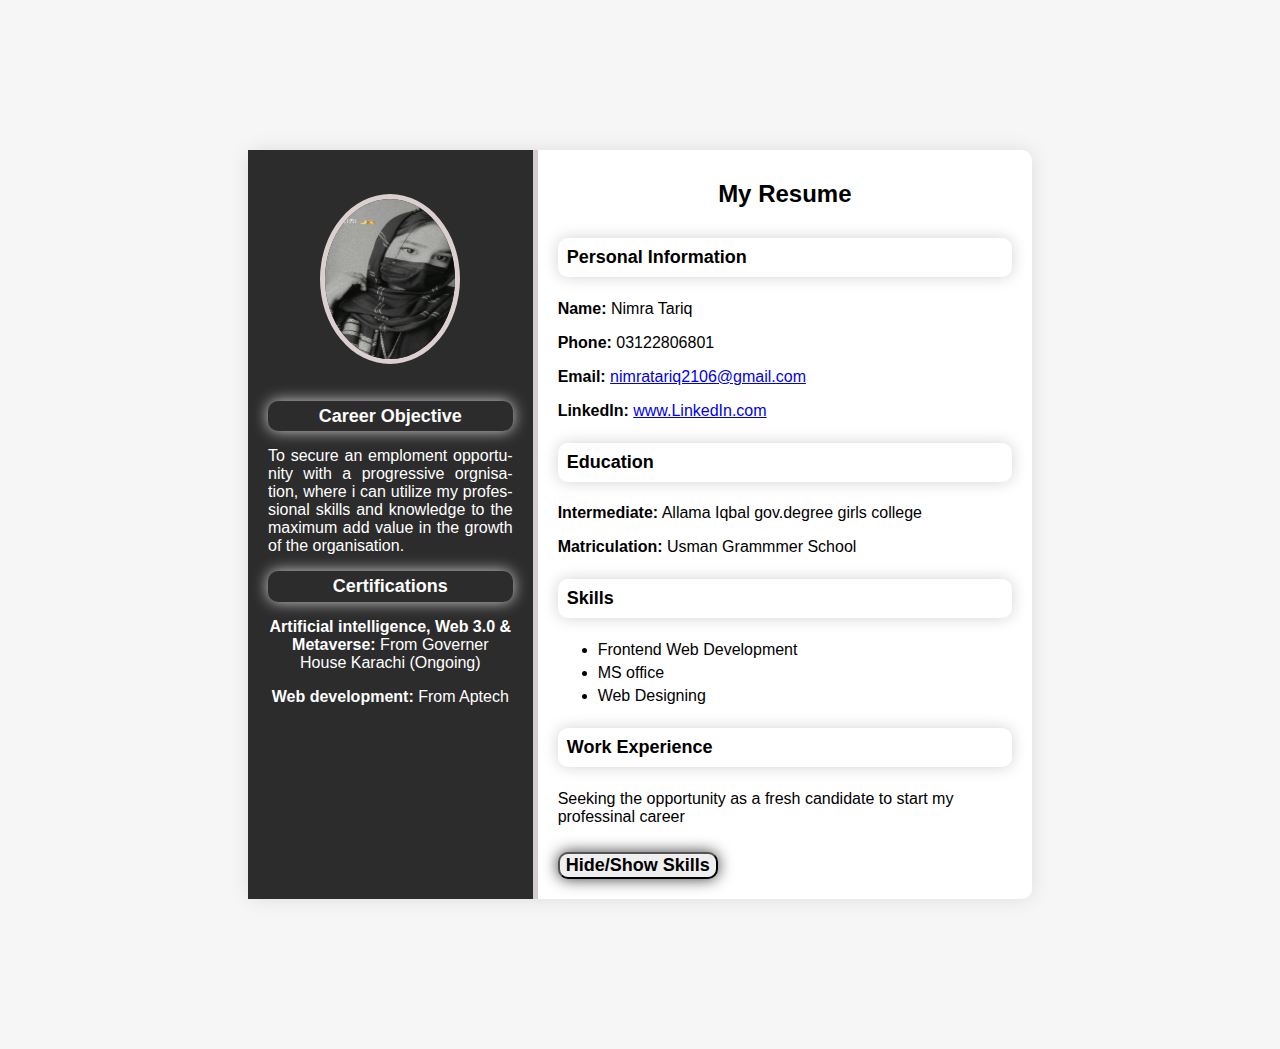
<file: milestone 1/index.html>
<!DOCTYPE html>
<html lang="en">
<head>
    <meta charset="UTF-8">
    <meta name="viewport" content="width=device-width, initial-scale=1.0">
    <title>My Resume</title>
    <link rel="stylesheet" href="style.css">
</head>
<body>
    <div class="resume-container">
        <div class="left-section">
            <img src="profile.jpeg " alt="profile picture" class="profile-picture">
            <section id="objective">
                <h3 style="color: rgb(252, 252, 252);">
                    Career Objective
                </h3>
                <p style="text-align: justify; hyphens: auto;">
                    To secure an emploment opportunity with a progressive orgnisation, where i can utilize my professional skills and knowledge to the maximum add value in the growth of the organisation.
                </p>
            </section>
            <section id="certification">
                <h3 style="color: rgb(252, 252, 252);">
                    Certifications
                </h3>
                <p>
                    <b>
                        Artificial intelligence, Web 3.0 & Metaverse:
                    </b>
                       From Governer House Karachi (Ongoing)
                </p>
                <p>
                    <b>
                        Web development:
                    </b>
                     From Aptech
                </p>
            </section>
        </div>
        <div class="right-section">
            <h1>
                My Resume
            </h1>
            <section id="personal-info">
                <h3>
                    Personal Information
                </h3>
                <p><b>Name:</b> Nimra Tariq</p>
                <p><b>Phone:</b> 03122806801</p>
                <p><b>Email:</b> <a href="mailto:nimratariq2106@gmail.com"> nimratariq2106@gmail.com</a></p>
                <p><b>LinkedIn:</b> <a href="https://www.linkedin.com/public-profile/settings?lipi=urn%3Ali%3Apage%3Ad_flagship3_profile_self_edit_contact-info%3Boi7Vs9WnSk2uYe4gGS1yFA%3D%3D" target="_blank">www.LinkedIn.com</a></p>
            </section>
            <section id="education">
                <h3>
                    Education
                </h3>
                <p><b>Intermediate:</b> Allama Iqbal gov.degree girls college</p>
                <p><b>Matriculation:</b> Usman Grammmer School</p>
            </section>
            <section id="skills">
                <h3>
                    Skills
                </h3>
                <ul>
                    <li>Frontend Web Development</li>
                    <li>MS office</li>
                    <li>Web Designing</li>
                </ul>
            </section>
            <section id="work experience">
                <h3>
                    Work Experience
                </h3>
                <p>
                    Seeking the opportunity as a fresh candidate to start my professinal career
                </p>

            </section>
            <button id="toggle-skills"><b>Hide/Show Skills</b></button>
        </div>
    </div>
    <script src="script.js"></script>
</body>
</html>
</file>
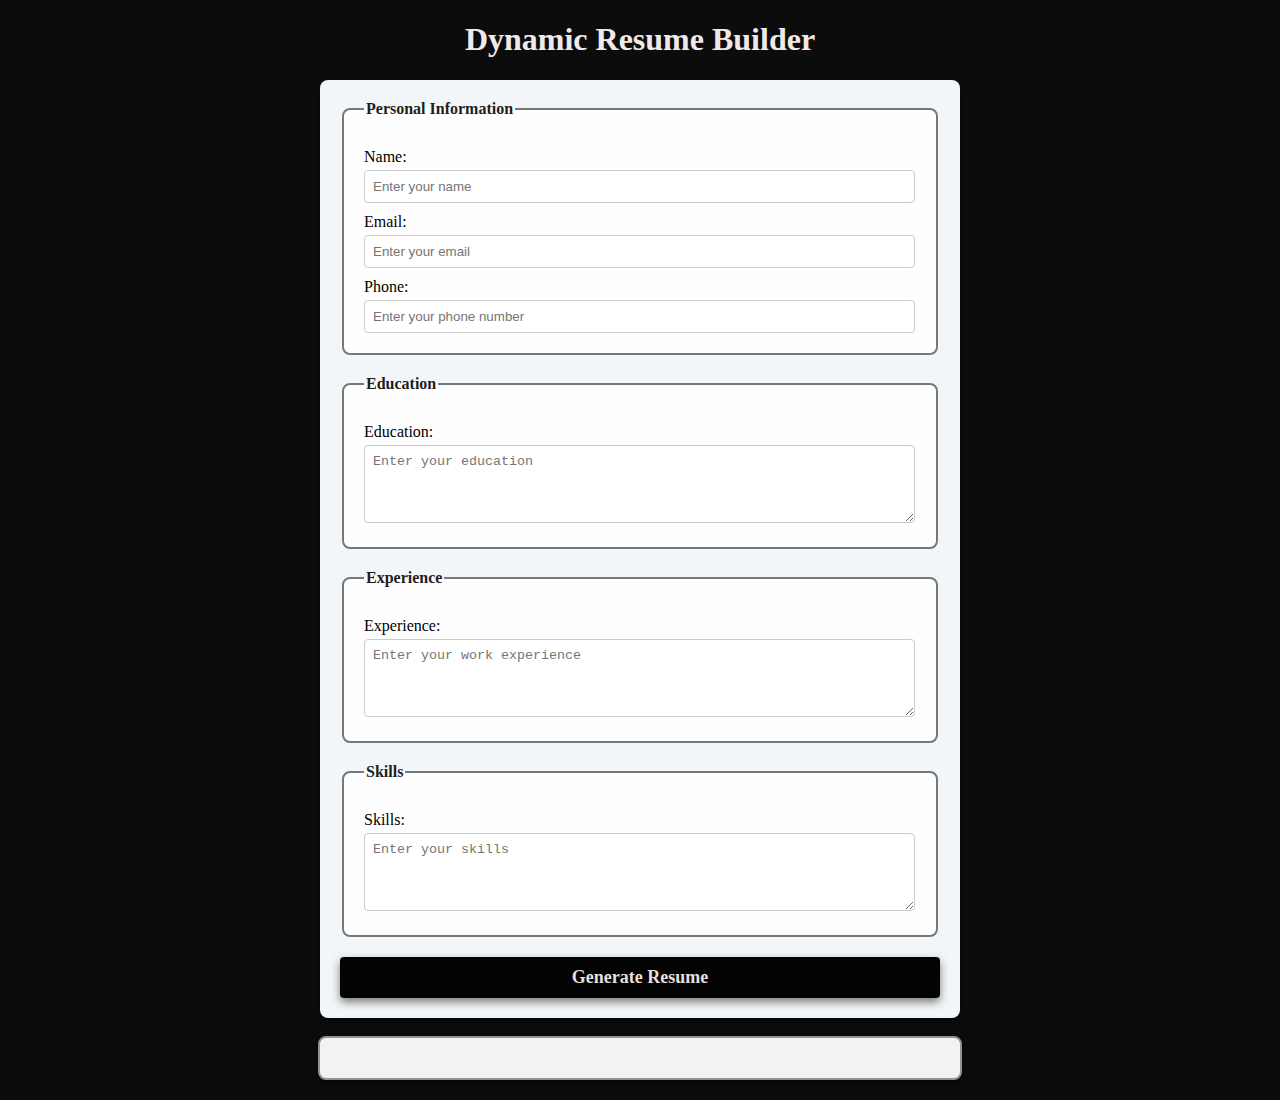
<file: milestone 3/index.html>
<!DOCTYPE html>
<html lang="en">
<head>
    <meta charset="UTF-8">
    <meta name="viewport" content="width=device-width, initial-scale=1.0">
    <title>Dynamic Resume Builder</title>
    <link rel="stylesheet" href="style.css">
</head>
<body>
    <h1>Dynamic Resume Builder</h1>
    <form id="resume-form">
        <fieldset>
            <legend>Personal Information</legend>
            <label for="name">Name:</label>
            <input type="text" id="name" placeholder="Enter your name" required>

            <label for="email">Email:</label>
            <input type="email" id="email" placeholder="Enter your email" required>

            <label for="phone">Phone:</label>
            <input type="tel" id="phone" placeholder="Enter your phone number" required>
        </fieldset>

        <fieldset>
            <legend>Education</legend>
            <label for="education">Education:</label>
            <textarea id="education" placeholder="Enter your education" rows="4" required></textarea>
        </fieldset>

        
        <fieldset>
            <legend>Experience</legend>
            <label for="experience">Experience:</label>
            <textarea id="experience" placeholder="Enter your work experience" rows="4" required></textarea>
        </fieldset>

         
        <fieldset>
            <legend>Skills</legend>
            <label for="skills">Skills:</label>
            <textarea id="skills" placeholder="Enter your skills" rows="4" required></textarea>
        </fieldset>

        <button type="submit"><b>Generate Resume</b></button>
    </form>
    <br>
    <div id="resume-display">
    </div>
    <script src="script.js"></script>
</body>
</html>
</file>
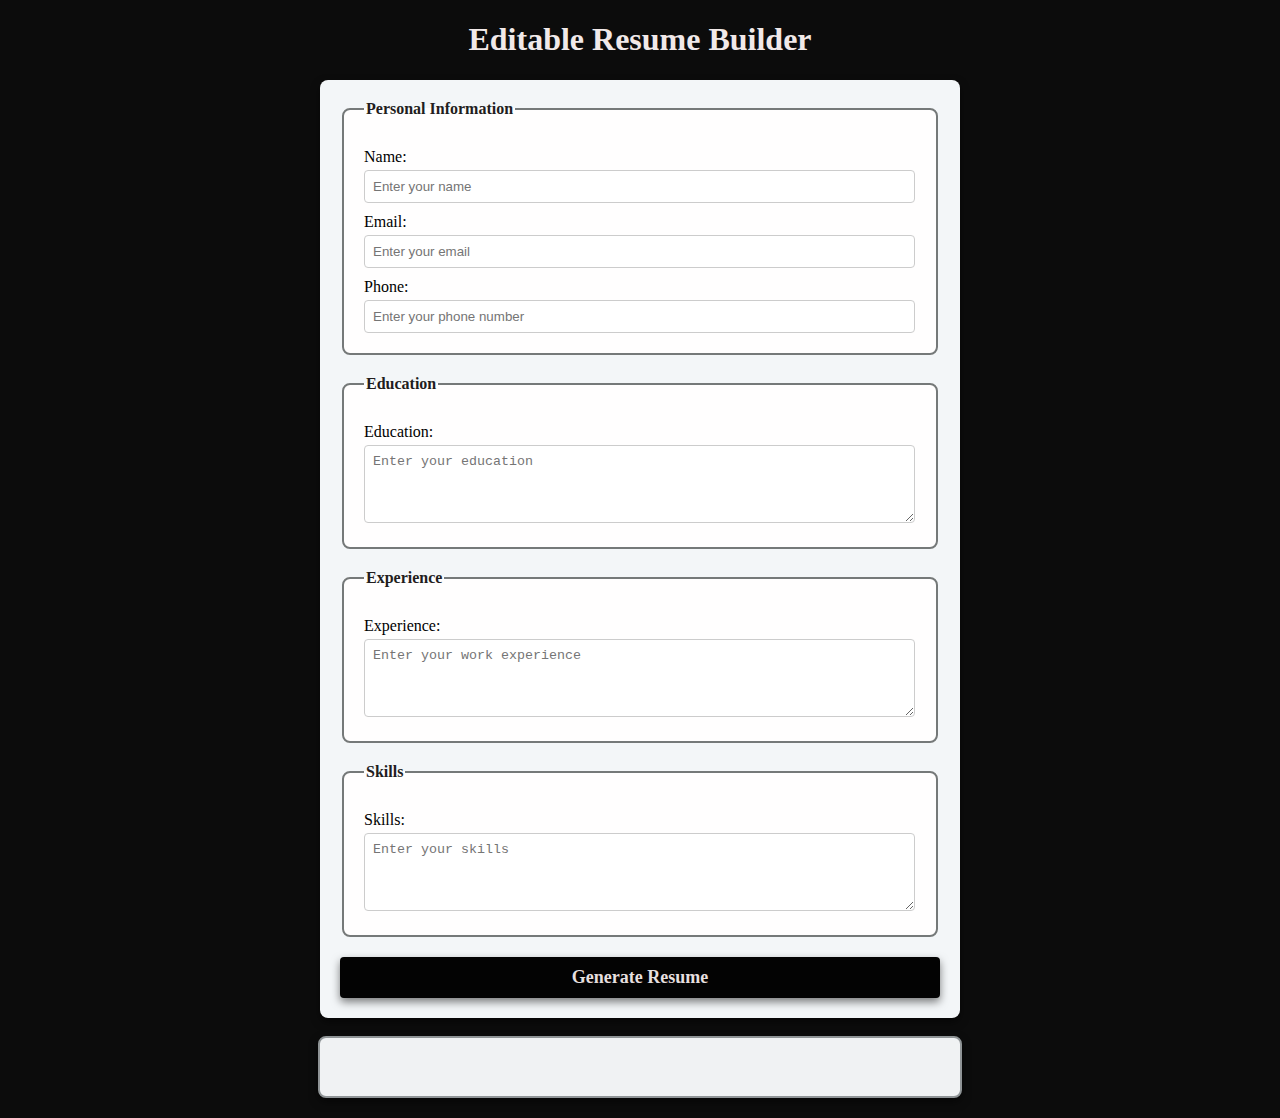
<file: milestone 4/index.html>
<!DOCTYPE html>
<html lang="en">
<head>
    <meta charset="UTF-8">
    <meta name="viewport" content="width=device-width, initial-scale=1.0">
    <title>Editable Resume Builder</title>
    <link rel="stylesheet" href="style.css">
</head>
<body>
    <h1>Editable Resume Builder</h1>
    <form id="resume-form">
        <fieldset>
            <legend>Personal Information</legend>
            <label for="name">Name:</label>
            <input type="text" id="name" placeholder="Enter your name" required>

            <label for="email">Email:</label>
            <input type="email" id="email" placeholder="Enter your email" required>

            <label for="phone">Phone:</label>
            <input type="tel" id="phone" placeholder="Enter your phone number" required>
        </fieldset>

        <fieldset>
            <legend>Education</legend>
            <label for="education">Education:</label>
            <textarea id="education" placeholder="Enter your education" rows="4" required></textarea>
        </fieldset>

        
        <fieldset>
            <legend>Experience</legend>
            <label for="experience">Experience:</label>
            <textarea id="experience" placeholder="Enter your work experience" rows="4" required></textarea>
        </fieldset>

         
        <fieldset>
            <legend>Skills</legend>
            <label for="skills">Skills:</label>
            <textarea id="skills" placeholder="Enter your skills" rows="4" required></textarea>
        </fieldset>

        <button type="submit"><b>Generate Resume</b></button>
    </form>
    <br>
    <div id="resume-display" contenteditable="true">
    </div>
    <script src="script.js"></script>
</body>
</html>
</file>
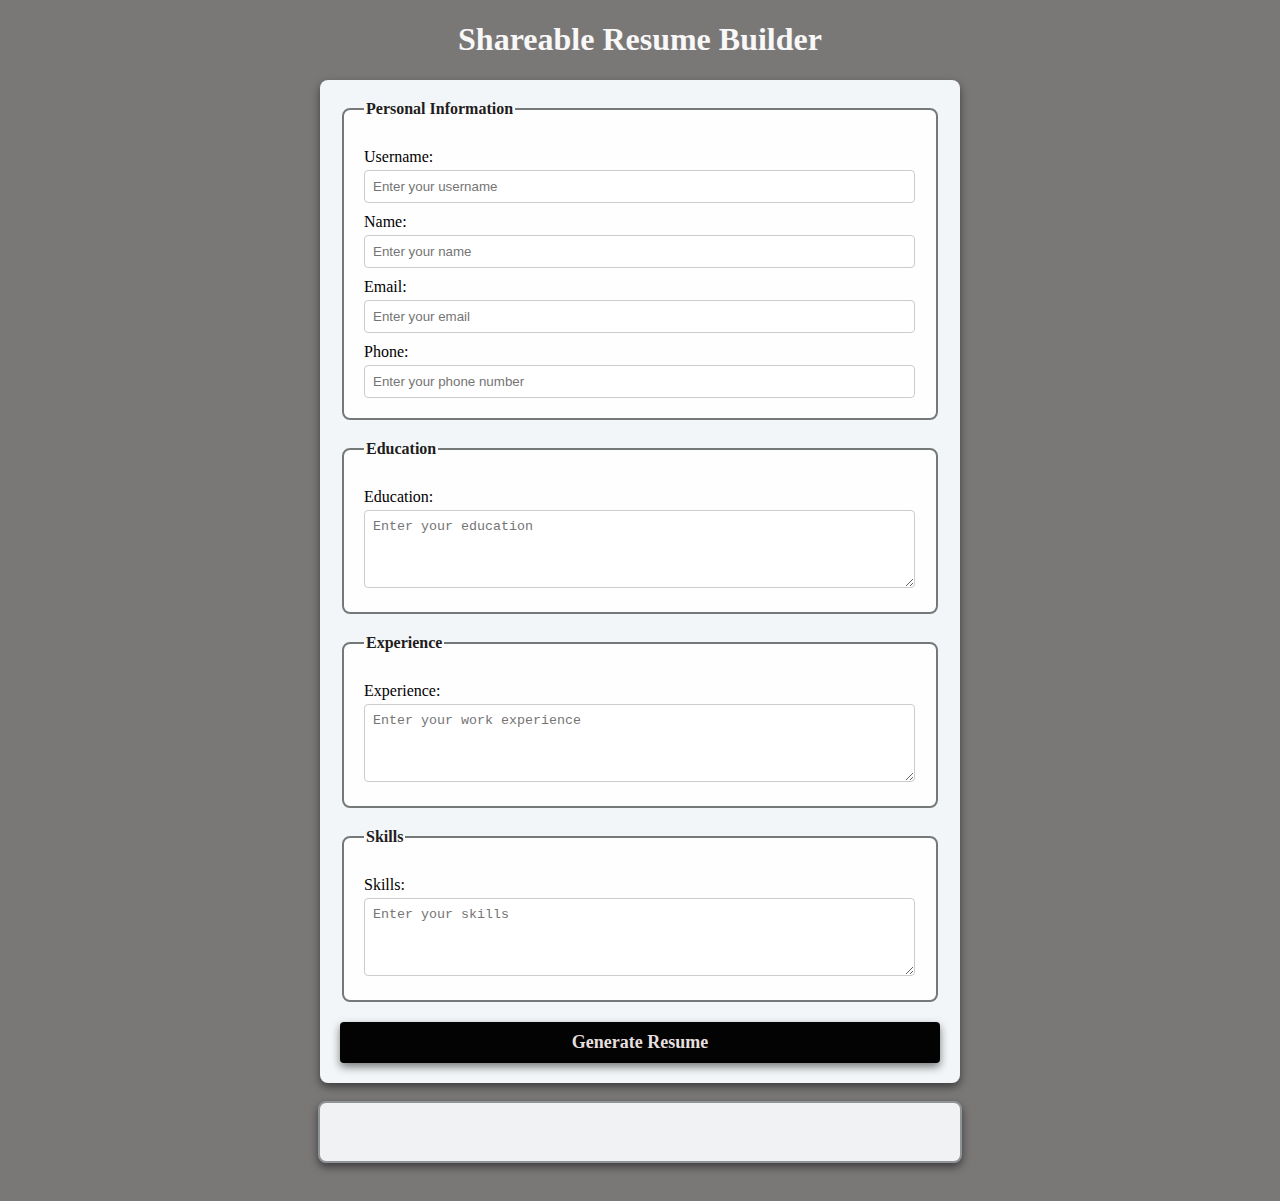
<file: milestone 5/index.html>
<!DOCTYPE html>
<html lang="en">
<head>
    <meta charset="UTF-8">
    <meta name="viewport" content="width=device-width, initial-scale=1.0">
    <title>Shareable Resume Builder</title>
    <link rel="stylesheet" href="style.css">
</head>
<body>
    <h1>Shareable Resume Builder</h1>
    <form id="resume-form">
        <fieldset>
            <legend>Personal Information</legend>
            <label for="username">Username:</label>
            <input type="text" id="username" placeholder="Enter your username" required>

            <label for="name">Name:</label>
            <input type="text" id="name" placeholder="Enter your name" required>

            <label for="email">Email:</label>
            <input type="email" id="email" placeholder="Enter your email" required>

            <label for="phone">Phone:</label>
            <input type="tel" id="phone" placeholder="Enter your phone number" required>
        </fieldset>

        <fieldset>
            <legend>Education</legend>
            <label for="education">Education:</label>
            <textarea id="education" placeholder="Enter your education" rows="4" required></textarea>
        </fieldset>

        
        <fieldset>
            <legend>Experience</legend>
            <label for="experience">Experience:</label>
            <textarea id="experience" placeholder="Enter your work experience" rows="4" required></textarea>
        </fieldset>

         
        <fieldset>
            <legend>Skills</legend>
            <label for="skills">Skills:</label>
            <textarea id="skills" placeholder="Enter your skills" rows="4" required></textarea>
        </fieldset>

        <button type="submit"><b>Generate Resume</b></button>
    </form>
    <br>
    <div id="resume-display" contenteditable="true">
    </div>
    <br>
    <div id="shareable-link-container" style="display: none;">
        <h2>Shareable Link</h2>
        <p>Here is your unique link to view or edit your resume:</p>
        <a href="#" id="shareable-link" target="_blank"></a>
        <br>
        <button id="download-pdf"><b>Download as PDF</b></button>

    </div>
    <script src="script.js"></script>
</body>
</html>
</file>
<file: milestone 1/style.css>
/* General Styling */
body {
    font-family: 'Arial', sans-serif;
    background-color: #f4f4f4dc;
    margin: 0;
    padding: 150px;
}

.resume-container {
    display: flex;
    background-color: white;
    width: 80%;
    margin: 0 auto;
    border-radius: 10px;
    box-shadow: 0 0 20px rgba(0, 0, 0, 0.1);
}

/* Left Section Styling */
.left-section {
    background-color: #2c2c2c;
    color: white;
    padding: 20px;
    width: 35%;
    text-align: center;
    border-right: 5px solid #d4cdce;
}

.profile-picture {
    width: 130px;
    height: 160px;
    margin-top: 10%;
    border-radius: 50%;
    border: 5px solid #dbcfd0;
    margin-bottom: 20px;
}

h1 {
    font-size: 24px;
    margin: 10px 0;
    margin-bottom: 30px;
    text-align: center;
}

h3 {
    font-size: 18px;
    padding: 2%;
    margin: 20px 0 10px;
    color: black;
    border-radius: 10px;
    box-shadow: 0 0 15px #d6d0d0;
    margin-top: 5%;
    margin-bottom: 5%;
}

ul {
    list-style-type: fill round;
    padding: 10;
    margin: 10px 0;
}

ul li {
    margin: 5px 0;
}

/* Right Section Styling */
.right-section {
    padding: 20px;
    width: 65%;
}

button {
    font-family: Arial, sans-serif;
    border-radius: 10px;
    box-shadow: 0 0 15px rgb(58, 57, 57);
    cursor: pointer;
    margin-top: 10px;
    font-size: 18px;
}

button:hover {
    background-color: #7e7979;
}
</file>
<file: milestone 3/style.css>
/* Styling form and resume sections */

body {
    font-family: 'Times New Roman', Times, serif;
    margin: 20px;
    padding: 0;
    background-color: rgb(12, 12, 12);
}

form {
    margin: auto;
    background-color: rgb(243, 246, 248);
    border-radius: 8px;
    box-shadow: 0 4px 8px rgba(0, 0, 0, 0.5);
    padding: 20px;
    max-width: 600px;
}

h1 {
    text-align: center;
    color: rgb(241, 233, 233);
}

fieldset {
    border: 2px solid rgb(117, 121, 121);
    border-radius: 8px;
    padding: 20px;
    margin-bottom: 20px;
    background-color: rgb(255, 254, 254);
}

legend {
    font-weight: bold;
    text-align: left;
    color: rgb(34, 29, 29);
}

label {
    display: block;
    margin-top: 10px;
    color: black;

}

input,textarea {
    margin-top: 4px;
    padding: 8px;
    width: calc(100% - 1px);
    border: 1px solid rgb(204, 204, 204);
    border-radius: 4px;
    box-sizing: border-box;
}

button {
    display: block;
    width: 100%;
    background-color: rgb(3, 3, 3);
    color: rgb(230, 223, 223);
    border: none;
    border-radius: 4px;
    box-shadow: 0 4px 8px rgba(0, 0, 0, 0.5);
    margin-top: 10px;
    font-size: 18px;
    font-family: 'Times New Roman', Times, serif;
    padding: 10px;
    cursor: pointer;
}

button :hover {
    color: rgb(139, 139, 143);
}

#resume-display {
    max-width: 600px;
    margin: auto;
    padding: 20px;
    border: 2px solid rgb(143, 148, 150);
    border-radius: 8px;
    background-color: rgb(240, 242, 243);
    box-shadow: 0 4px 8px rgba(0, 0, 0, 0.5);
}

#resume-display h2 {
    color: black;
}
</file>
<file: milestone 4/style.css>
/* Styling form and resume sections */

body {
    font-family: 'Times New Roman', Times, serif;
    margin: 20px;
    padding: 0;
    background-color: rgb(12, 12, 12);
}

form {
    margin: auto;
    background-color: rgb(243, 246, 248);
    border-radius: 8px;
    box-shadow: 0 4px 8px rgba(0, 0, 0, 0.5);
    padding: 20px;
    max-width: 600px;
}

h1 {
    text-align: center;
    color: rgb(241, 233, 233);
}

fieldset {
    border: 2px solid rgb(117, 121, 121);
    border-radius: 8px;
    padding: 20px;
    margin-bottom: 20px;
    background-color: rgb(255, 254, 254);
}

legend {
    font-weight: bold;
    text-align: left;
    color: rgb(34, 29, 29);
}

label {
    display: block;
    margin-top: 10px;
    color: black;

}

input,textarea {
    margin-top: 4px;
    padding: 8px;
    width: calc(100% - 1px);
    border: 1px solid rgb(204, 204, 204);
    border-radius: 4px;
    box-sizing: border-box;
}

button {
    display: block;
    width: 100%;
    background-color: rgb(3, 3, 3);
    color: rgb(230, 223, 223);
    border: none;
    border-radius: 4px;
    box-shadow: 0 4px 8px rgba(0, 0, 0, 0.5);
    margin-top: 10px;
    font-size: 18px;
    font-family: 'Times New Roman', Times, serif;
    padding: 10px;
    cursor: pointer;
}

button :hover {
    color: rgb(139, 139, 143);
}

#resume-display {
    max-width: 600px;
    margin: auto;
    padding: 20px;
    border: 2px solid rgb(143, 148, 150);
    border-radius: 8px;
    background-color: rgb(240, 242, 243);
    box-shadow: 0 4px 8px rgba(0, 0, 0, 0.5);
    outline: none;
}

#resume-display h2 {
    color: black;
}
</file>
<file: milestone 5/style.css>
/* Styling form and resume sections */

body {
    font-family: 'Times New Roman', Times, serif;
    margin: 20px;
    padding: 0;
    background-color: rgb(122, 119, 119);
}

form {
    margin: auto;
    background-color: rgb(243, 246, 248);
    border-radius: 8px;
    box-shadow: 0 4px 8px rgba(0, 0, 0, 0.5);
    padding: 20px;
    max-width: 600px;
}

h1 {
    text-align: center;
    color: rgb(248, 248, 248);
}

fieldset {
    border: 2px solid rgb(117, 121, 121);
    border-radius: 8px;
    padding: 20px;
    margin-bottom: 20px;
    background-color: rgb(255, 254, 254);
}

legend {
    font-weight: bold;
    text-align: left;
    color: rgb(34, 29, 29);
}

label {
    display: block;
    margin-top: 10px;
    color: black;

}

input,textarea {
    margin-top: 4px;
    padding: 8px;
    width: calc(100% - 1px);
    border: 1px solid rgb(204, 204, 204);
    border-radius: 4px;
    box-sizing: border-box;
}

button {
    display: block;
    width: 100%;
    background-color: rgb(3, 3, 3);
    color: rgb(230, 223, 223);
    border: none;
    border-radius: 4px;
    box-shadow: 0 4px 8px rgba(0, 0, 0, 0.5);
    margin-top: 10px;
    font-size: 18px;
    font-family: 'Times New Roman', Times, serif;
    padding: 10px;
    cursor: pointer;
}

button :hover {
    color: rgb(139, 139, 143);
}

#resume-display {
    max-width: 600px;
    margin: auto;
    padding: 20px;
    border: 2px solid rgb(143, 148, 150);
    border-radius: 8px;
    background-color: rgb(240, 242, 243);
    box-shadow: 0 4px 8px rgba(0, 0, 0, 0.5);
    outline: none;
}

#resume-display h2 {
    color: black;
}
</file>
